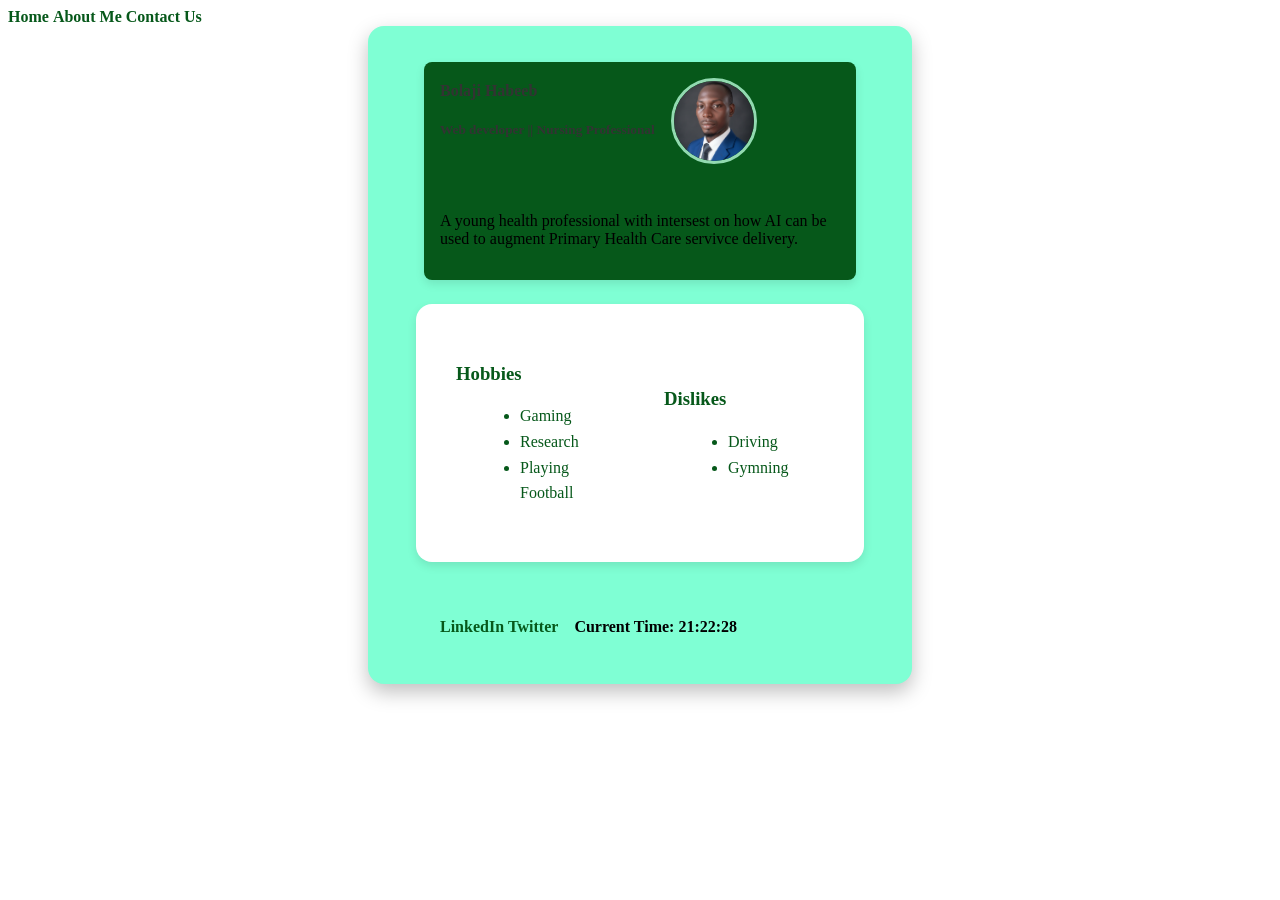
<file: index.html>
<!DOCTYPE html>
<html lang="en">
	<head>
		<meta charset="UTF-8" />
		<meta name="viewport" content="width=device-width, initial-scale=1.0" />
		<link rel="stylesheet" href="style.css" />
		<title>Bolaji HNG13 Profile Card</title>
	</head>
	<body>
		<header class="profile__card--link">
			<nav>
				<a href="index.html">Home</a>
				<a href="about.html">About Me</a>
				<a href="contact.html">Contact Us</a>
			</nav>
		</header>
		<article class="profile" data-testid="test-profile-card">
			<div class="profile__card--1st-segment">
				<div class="profile__card">
					<div class="profile__name">
						<header data-testid="test-user-name">Bolaji Habeeb</header>
						<h5>Web developer || Nursing Professional</h5>
					</div>
					<img
						src="./Bolaji Habeeb.png"
						alt="Profile picture"
						class="profile__image"
						data-testid="test-user-avatar"
					/>
				</div>
				<div class="profile__card">
					<p data-testid="test-user-name">
						A young health professional with intersest on how AI can be used to augment
						Primary Health Care servivce delivery.
					</p>
				</div>
			</div>
			<div class="profile__card profile__card--section">
				<section data-testid="test-user-hobbies">
					<h3>Hobbies</h3>
					<ul>
						<li>Gaming</li>
						<li>Research</li>
						<li>Playing Football</li>
					</ul>
				</section>
				<section data-testid="test-user-dislikes">
					<h3>Dislikes</h3>
					<ul>
						<li>Driving</li>
						<li>Gymning</li>
					</ul>
				</section>
			</div>
			<div class="profile__card profile__card--link">
				<nav>
					<a
						data-testid="test-user-social-linkedin"
						target="_blank"
						href="https://www.linkedin.com/in/habeeb-bolaji/"
						>LinkedIn</a
					>
					<a
						data-testid="test-user-social-twitter"
						target="_blank"
						href="https://x.com/bolajiolamideh"
						>Twitter</a
					>
				</nav>
				<div>
					<p class="clock">
						Current Time:
						<span data-testid="test-user-name" id="clock"></span>
					</p>
				</div>
			</div>
		</article>
		<script>
			function updateTime() {
				const now = new Date();
				const hours = now.getHours().toString().padStart(2, '0');
				const minutes = now.getMinutes().toString().padStart(2, '0');
				const seconds = now.getSeconds().toString().padStart(2, '0');

				const timeString = `${hours}:${minutes}:${seconds}`;
				document.getElementById('clock').textContent = timeString;
			}

			// Update immediately
			updateTime();

			// Update every second
			setInterval(updateTime, 1000);
		</script>
	</body>
</html>
</file>
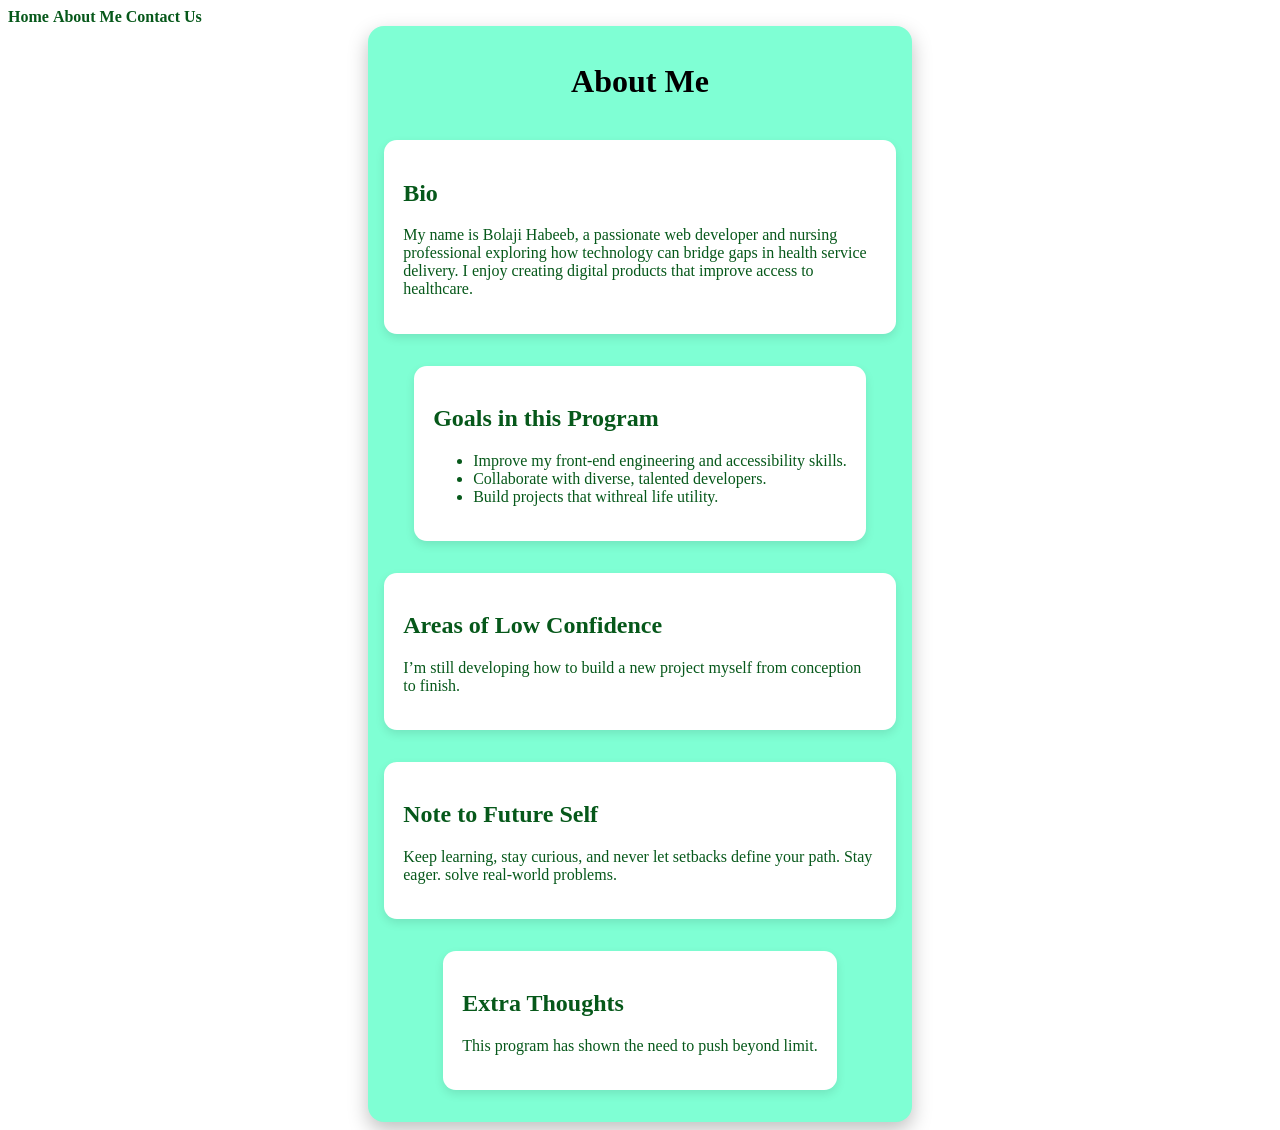
<file: about.html>
<!DOCTYPE html>
<html lang="en">
	<head>
		<meta charset="UTF-8" />
		<meta name="viewport" content="width=device-width, initial-scale=1.0" />
		<link rel="stylesheet" href="style.css" />
		<title>About Me - Bolaji HNG13</title>
	</head>
	<body>
		<header class="profile__card--link">
			<nav>
				<a href="index.html">Home</a>
				<a href="about.html">About Me</a>
				<a href="contact.html">Contact Us</a>
			</nav>
		</header>

		<main data-testid="test-about-page" class="profile">
			<h1>About Me</h1>

			<section data-testid="test-about-bio">
				<h2>Bio</h2>
				<p>
					My name is Bolaji Habeeb, a passionate web developer and nursing professional
					exploring how technology can bridge gaps in health service delivery. I enjoy
					creating digital products that improve access to healthcare.
				</p>
			</section>

			<section data-testid="test-about-goals">
				<h2>Goals in this Program</h2>
				<ul>
					<li>Improve my front-end engineering and accessibility skills.</li>
					<li>Collaborate with diverse, talented developers.</li>
					<li>Build projects that withreal life utility.</li>
				</ul>
			</section>

			<section data-testid="test-about-confidence">
				<h2>Areas of Low Confidence</h2>
				<p>
					I’m still developing how to build a new project myself from conception to
					finish.
				</p>
			</section>

			<section data-testid="test-about-future-note">
				<h2>Note to Future Self</h2>
				<p>
					Keep learning, stay curious, and never let setbacks define your path. Stay
					eager. solve real-world problems.
				</p>
			</section>

			<section data-testid="test-about-extra">
				<h2>Extra Thoughts</h2>
				<p>This program has shown the need to push beyond limit.</p>
			</section>
		</main>
	</body>
</html>
</file>
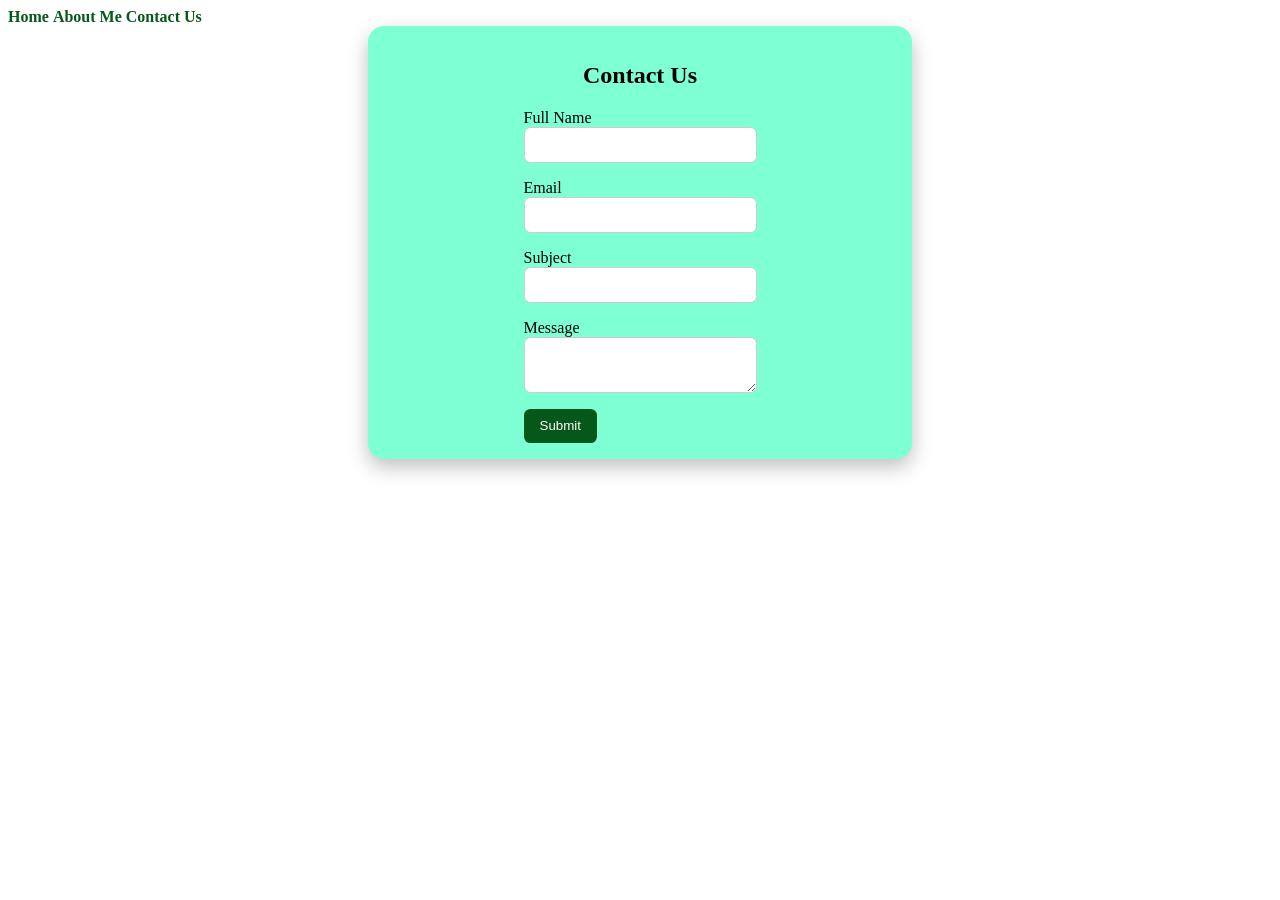
<file: contact.html>
<!DOCTYPE html>
<html lang="en">
	<head>
		<meta charset="UTF-8" />
		<meta name="viewport" content="width=device-width, initial-scale=1.0" />
		<link rel="stylesheet" href="style.css" />
		<title>Bolaji HNG13 Profile Card</title>
	</head>
	<body>
		<header class="profile__card--link">
			<nav>
				<a href="index.html">Home</a>
				<a href="about.html">About Me</a>
				<a href="contact.html">Contact Us</a>
			</nav>
		</header>

		<main class="profile" data-testid="test-contact-page">
			<h2>Contact Us</h2>
			<form id="contactForm" novalidate>
				<div class="form-group">
					<label for="name">Full Name</label>
					<input
						type="text"
						id="name"
						data-testid="test-contact-name"
						aria-describedby="error-name"
						required
					/>
					<span
						id="error-name"
						data-testid="test-contact-error-name"
						class="error"
					></span>
				</div>

				<div class="form-group">
					<label for="email">Email</label>
					<input
						type="email"
						id="email"
						data-testid="test-contact-email"
						aria-describedby="error-email"
						required
					/>
					<span
						id="error-email"
						data-testid="test-contact-error-email"
						class="error"
					></span>
				</div>

				<div class="form-group">
					<label for="subject">Subject</label>
					<input
						type="text"
						id="subject"
						data-testid="test-contact-subject"
						aria-describedby="error-subject"
						required
					/>
					<span
						id="error-subject"
						data-testid="test-contact-error-subject"
						class="error"
					></span>
				</div>

				<div class="form-group">
					<label for="message">Message</label>
					<textarea
						id="message"
						data-testid="test-contact-message"
						aria-describedby="error-message"
						minlength="10"
						required
					></textarea>
					<span
						id="error-message"
						data-testid="test-contact-error-message"
						class="error"
					></span>
				</div>

				<button type="submit" data-testid="test-contact-submit">Submit</button>
				<p id="success" data-testid="test-contact-success" class="success hidden">
					✅ Message sent successfully!
				</p>
			</form>
		</main>
	</body>
</html>
</file>
<file: style.css>
/* Block: profile */
.profile {
	display: flex;
	flex-direction: column;
	align-items: center;
	background-color: aquamarine;
	padding: 1rem;
	width: 40vw;
	max-width: 800px;
	margin: 0 auto;
	border-radius: 1rem;
	box-shadow: 0 8px 20px rgba(0, 0, 0, 0.25);
}

/* Element: profile__card */
.profile__card {
	display: flex;
	align-items: center;
	gap: 1rem;
	padding: 1rem;
	width: 100%;
	max-width: 400px;
}

.profile__card--1st-segment {
	background-color: rgb(6, 88, 26);
	border-radius: 0.5rem;
	border: 50%;
	box-shadow: 0 4px 10px rgba(0, 0, 0, 0.1);
	margin-top: 1.25rem;
}
.profile__card--section {
	background-color: #fff;
	padding: 1.5rem;
	border-radius: 1rem;
	margin: 1.5rem auto;
	box-shadow: 0 4px 10px rgba(0, 0, 0, 0.1);
}

/* Each section inside the card */
.profile__card--section section {
	padding: 1rem;
	color: rgb(6, 88, 26);
	border-radius: 0.5rem;
	width: 100%;
}

.profile__card--section ul {
	margin-left: 1.5rem;
	line-height: 1.6;
}

.profile__image {
	width: 80px;
	height: 80px;
	border-radius: 50%;
	object-fit: cover;
	border: 3px solid rgb(146, 218, 176);
	align-self: flex-end;
}

/* Element: profile__name */
.profile__name {
	font-weight: 600;
	color: #333;
}
.profile__card profile__card--link {
	color: aquamarine;
}
.profile__card--link a {
	text-decoration: none;
	color: rgb(6, 88, 26);
	font-weight: bolder;
}
.profile__card--link a:hover {
	color: rgb(2, 150, 50);
}
.clock {
	font-weight: bolder;
}
.form-group {
	display: flex;
	flex-direction: column;
	margin-bottom: 1rem;
	width: 100%;
	max-width: 400px;
}

input,
textarea {
	padding: 0.5rem;
	border: 1px solid #ccc;
	border-radius: 0.4rem;
	font-size: 1rem;
}

button {
	background-color: rgb(6, 88, 26);
	color: #fff;
	border: none;
	padding: 0.6rem 1rem;
	border-radius: 0.4rem;
	cursor: pointer;
}

button:hover {
	background-color: rgb(2, 150, 50);
}

.error {
	color: red;
	font-size: 0.9rem;
}

.success {
	color: green;
	font-weight: bold;
}

.hidden {
	display: none;
}

main.profile section {
	background-color: #fff;
	border-radius: 0.8rem;
	padding: 1.2rem;
	margin: 1rem 0;
	box-shadow: 0 4px 10px rgba(0, 0, 0, 0.1);
	color: rgb(6, 88, 26);
}

main.profile h1 {
	text-align: center;
	margin-bottom: 1.5rem;
}

@media (max-width: 768px) {
	.profile {
		width: 90vw;
		padding: 1rem;
	}
	section {
		font-size: 0.95rem;
	}
}
</file>
